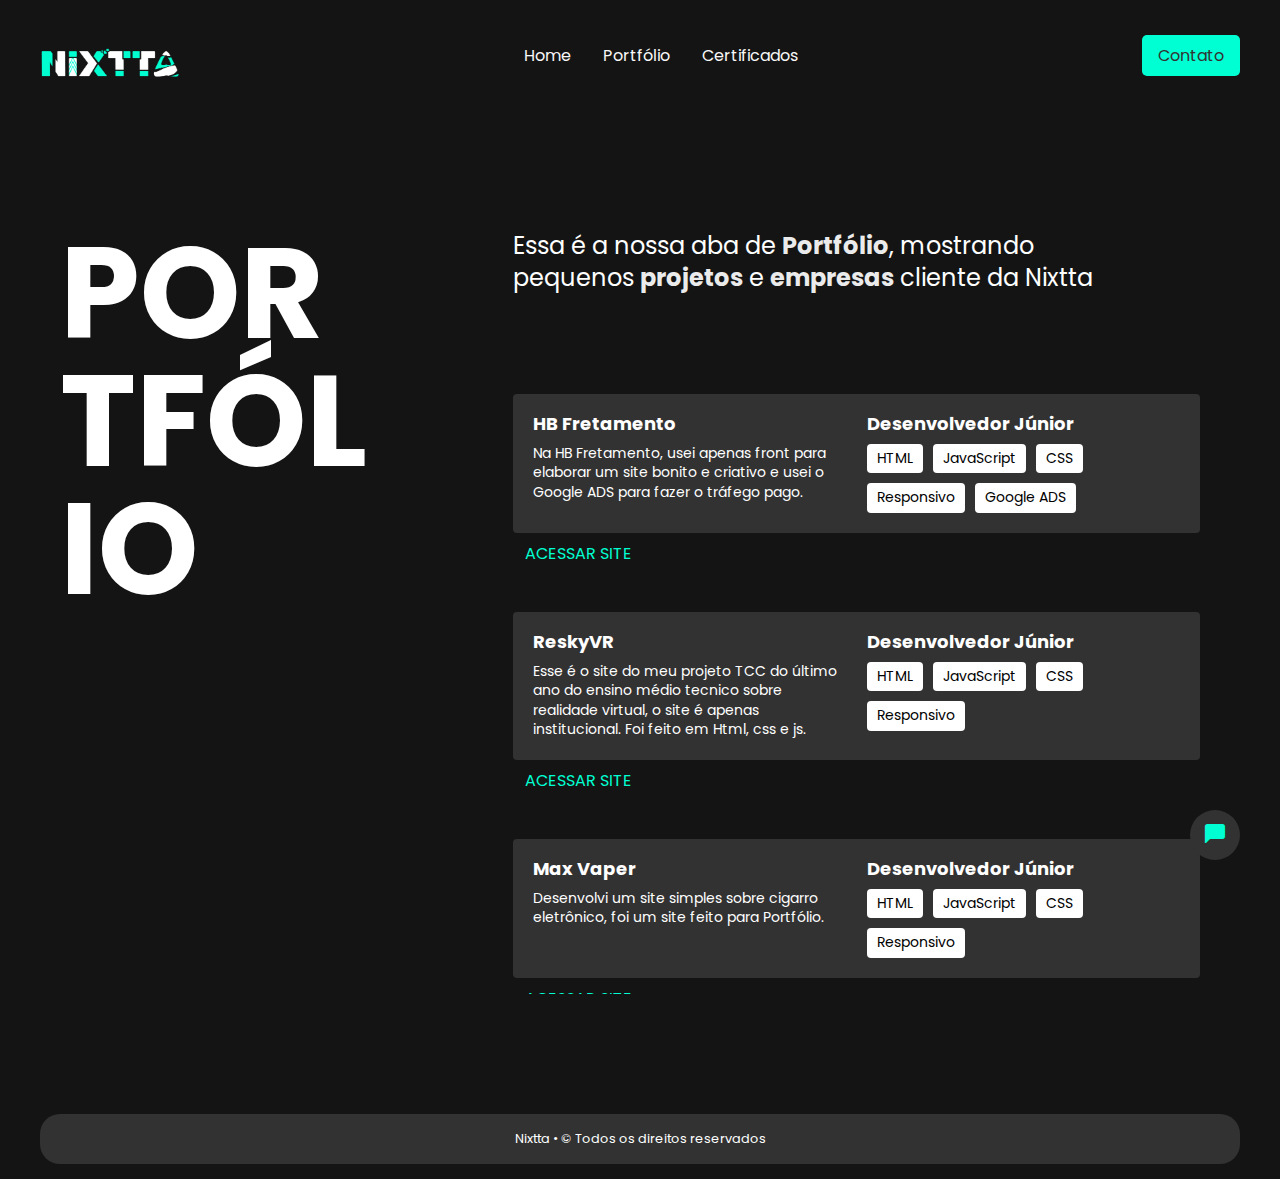
<file: pages/portofio.html>
<!DOCTYPE html>
<html lang="pt-BR">
<head>
    <meta charset="UTF-8">
    <meta name="viewport" content="width=device-width, initial-scale=1.0">
    <title>Nixtta | Portfólio</title>
    <meta name="theme-color" content="#00ffd2">
    <meta name="keywords"
        content="nixtta, nixtta design, nixttaagency, nixtta agency, desenvolvimento, programação, html, css, js, design, designer, agencia, agency">
    <meta property="og:image" content="https://nixtta.com/assets/image/Nixtta.png">
    <meta property="og:locale" content="pt-BR">
    <meta property="og:image:type" content="image/png">
    <meta property="og:image:width" content="120">
    <meta property="og:image:height" content="120">
    <meta property="og:site_name" content="">
    <meta property="og:title" content="Website - Nixtta">
    <meta name="og:description"
        content="Seja bem-vindo(a) a Nixtta, aqui você encontra o nosso portfólio. Visite agora nosso website!">
    <meta property="og:type" content="website">
    <meta property="og:url" content="https://nixtta.com/">
    <link rel="stylesheet" href="assets/css/style.css">
    <link rel="stylesheet" href="../assets/css/navbar.css">
    <link rel="shortcut icon" href="../assets/image/favicon.png" type="image/x-icon">
    <link rel="stylesheet" href="https://cdn.jsdelivr.net/npm/bootstrap-icons@1.11.1/font/bootstrap-icons.css">
    <link rel="stylesheet" href="https://cdnjs.cloudflare.com/ajax/libs/font-awesome/6.4.2/css/all.min.css" integrity="sha512-z3gLpd7yknf1YoNbCzqRKc4qyor8gaKU1qmn+CShxbuBusANI9QpRohGBreCFkKxLhei6S9CQXFEbbKuqLg0DA==" crossorigin="anonymous" referrerpolicy="no-referrer" />
</head>
<body>
    <br>
    <header>
        <div class="navbar">
            <div class="logo"><a href="../index.html"><img src="../assets/image/png.png" alt="Logo"></a></div>
            <ul class="links">
                <li><a href="../index.html">Home</a></li>
                <li><a href="#">Portfólio</a></li>
                <li><a href="certificados.html">Certificados</a></li>
            </ul>
            <a href="https://wa.me/5511937350748" class="action_btn">Contato</a>
            <div class="toggle_btn">
                <i class="fa-solid fa-bars"></i>
            </div>
        </div>
        <div class="dropdown_menu">
            <li><a href="../index.html">Home</a></li>
            <li><a href="#">Portfólio</a></li>
            <li><a href="certificados.html">Certificados</a></li>
            <li><a href="https://wa.me/5511937350748" class="action_btn">Contato</a></li>
        </div>
    </header>
    <br>
    <section class="container2 experiencia" id="experiencia" aria-label="Portfólio">
        <h2 class="subtitulo">Portfólio</h2>
        <div>
          <p class="experiencia-texto">Essa é a nossa aba de <strong>Portfólio</strong>, mostrando pequenos <strong>projetos</strong> e <strong>empresas</strong> cliente da Nixtta</p>
    
          <ul class="lista-empresa">

            <li class="item-lista-empresa">
              <div class="empresa">
                <h3 class="empresa-titulo">HB Fretamento</h3>
                <span class="empresa-titulo">Desenvolvedor Júnior</span>
                <p class="empresa-texto">Na HB Fretamento, usei apenas front para elaborar um site bonito e criativo e usei o Google ADS para fazer o tráfego pago.</p>
                <ul class="empresa-habilidades">
                    <li>HTML</li>
                    <li>JavaScript</li>
                    <li>CSS</li>
                    <li>Responsivo</li>
                    <li>Google ADS</li>
                </ul>
              </div>
              <a class="link-empresa" href="https://hbfretamento.com.br/" target="_blank">Acessar Site</a>
            </li>

            <li class="item-lista-empresa">
              <div class="empresa">
                <h3 class="empresa-titulo">ReskyVR</h3>
                <span class="empresa-titulo">Desenvolvedor Júnior</span>
                <p class="empresa-texto">Esse é o site do meu projeto TCC do último ano do ensino médio tecnico sobre realidade virtual, o site é apenas institucional. Foi feito em Html, css e js.</p>
                <ul class="empresa-habilidades">
                  <li>HTML</li>
                  <li>JavaScript</li>
                  <li>CSS</li>
                  <li>Responsivo</li>
                </ul>
              </div>
              <a class="link-empresa" href="https://reskyvr.vercel.app/" target="_blank">Acessar Site</a>
            </li>

            <li class="item-lista-empresa">
              <div class="empresa">
                <h3 class="empresa-titulo">Max Vaper</h3>
                <span class="empresa-titulo">Desenvolvedor Júnior</span>
                <p class="empresa-texto">Desenvolvi um site simples sobre cigarro eletrônico, foi um site feito para Portfólio.</p>
                <ul class="empresa-habilidades">
                    <li>HTML</li>
                    <li>JavaScript</li>
                    <li>CSS</li>
                    <li>Responsivo</li>
                </ul>
              </div>
              <a class="link-empresa" href="https://maxvaper.vercel.app/" target="_blank">Acessar Site</a>
            </li>
          </ul>
          
        </div>
      </section>
      <div class="window">
        <button id="toggleButton" class="btn-sup">
          <i id="icon1" class="bi bi-chat-left-fill"></i>
          <i id="icon2" class="bi bi-x-lg" style="display: none;"></i>
        </button>
        <div id="aba" class="aba">
          <h2>Olá<span>!</span> Como podemos te ajudar<span>?</span></h2>
        <div class="global-content">
            <div class="content-sup">
                <a href="https://wa.me/5511937350748" target="_blank">
                    <h3>Contato via WhatsApp</h3>
                    <p>Normalmente respondemos em até 10 min.</p>
                    <i class="bi bi-whatsapp"></i>
                </a>
            </div>
            <div class="content-sup">
                <a href="https://www.instagram.com/bettarello_comercial/" target="_blank">
                    <h3>Nosso Instagram</h3>
                    <p>Venha nos conhecer mais de perto.</p>
                    <i class="bi bi-instagram"></i>
                </a>
            </div>
            <div class="content-sup">
                <a href="https://discord.gg/Ur2ttFuNaM" target="_blank">
                    <h3>A melhor loja para o seu projeto</h3>
                    <img src="../assets/image/sup-img.svg" alt="">
                </a>
            </div>
        </div>
          <p>Caso necessite de assistência, sinta-se à vontade para interagir com uma das opções disponíveis acima. Estamos à sua disposição.</p>
        </div>
      </div>
    <div class="copyright">
        Nixtta • © Todos os direitos reservados
    </div>
    <script src="../assets/js/window.js"></script>
    <script src="../assets/js/navbar.js"></script>
</body>
</html>
</file>
<file: pages/assets/css/style.css>
@import url('https://fonts.googleapis.com/css2?family=Poppins:wght@300;400;500;600;700;800&display=swap');


ul {
  margin: 0px;
  padding: 0px;
  list-style: none;
}

img {
  max-width: 100%;
  display: block;
}

.container {
  max-width: 1200px;
  padding: 40px 20px;
  margin: 0 auto;
  display: grid;
  grid-template-columns: 2fr 1fr;
  gap: 100px;
}

.container2 {
  max-width: 1200px;
  padding: 120px 20px;
  margin: 0 auto;
  display: grid;
  grid-template-columns: 1fr 2fr;
  gap: 100px;
}

.subtitulo {
  font-size: 8rem;
  line-height: 1;
  text-transform: uppercase;
  word-break: break-all;
  max-width: 4ch;
}

@media (max-width: 800px) {
  .container2 {
    grid-template-columns: 1fr;
    padding: 60px 20px;
    gap: 40px;
  }

  .subtitulo {
    font-size: 3rem;
    text-transform: capitalize;
    max-width: initial;
  }
}

* {
  padding: 0;
  margin: 0;
  outline: none;
  border: none;
  box-sizing: border-box;
}

*::selection {
  color: #323232;
  background-color: #00ffd2;
}

html {
  scroll-behavior: smooth;
}

::-webkit-scrollbar {
  width: 10px;
}

::-webkit-scrollbar-track {
  background: #ffffff;
}

::-webkit-scrollbar-thumb {
  background: #00ffd2;
}

::-webkit-scrollbar-thumb:hover {
  background: #323232;
}

img {
  width: 100%;
  display: flex;
}

a {
  text-decoration: none;
}

body {
  font-family: 'Poppins', sans-serif;
  background-color: #141414;
}

.experiencia .subtitulo {
  color: #ffffff;
}

.experiencia-texto {
  font-size: 1.5rem;
  line-height: 1.33;
  max-width: 41ch;
  margin-bottom: 60px;
  color: #ffffff;
}

.experiencia-texto strong {
  color: #ebebeb;
}

.empresa {
  display: grid;
  grid-template-columns: 1fr 1fr;
  gap: 10px 20px;
  padding: 20px;
  margin-bottom: 4px;
  background: #323232;
  border-radius: 4px;
  position: relative;
}

.link-empresa {
  display: inline-block;
  text-decoration: none;
  text-transform: uppercase;
  color: #00ffd2;
  padding: 4px 12px;
}

.link-empresa::after {
  content: "";
  display: block;
  width: 0;
  height: 2px;
  background: #00ffd2;
  transition: 0.3s;
}

.link-empresa:hover::after {
  width: 100%;
}

.lista-empresa {
  padding-right: 20px;
  overflow-y: auto;
  max-height: 640px;
}

.item-lista-empresa {
  margin-top: 40px;
}

.empresa-titulo {
  font-size: 1.125rem;
  line-height: 1.1;
  font-weight: bold;
  color: #ffffff;
}

.empresa-texto {
  font-size: 0.875rem;
  line-height: 1.4;
  color: #ffffff;
}

.empresa-habilidades {
  display: flex;
  flex-wrap: wrap;
  gap: 10px;
  align-content: start;
}

.empresa-habilidades li {
  font-size: 0.875rem;
  line-height: 1.4;
  border-radius: 4px;
  background: #fff;
  padding: 5px 10px;
}

.copyright {
  max-width: 1200px;
  margin: auto;
  padding: 1rem;
  color: #fff;
  font-size: 0.8rem;
  text-align: center;
  background-color: #323232;
  border-radius: 20px;
  margin-bottom: 15px;
}

.whatsapp-button {
  position: fixed;
  bottom: 120px;
  right: 40px;
  border-radius: 50%;
  width: 50px;
  height: 50px;
  transition: scale 0.3s;
}

.whatsapp-button a i {
  font-size: 50px;
  color: #00ffd2;
  transition: 0.3s;
}

.whatsapp-button a i:hover {
  color: #ffffff;
}

.whatsapp-button:hover {
  scale: 0.9;
}

.instagram-button {
  position: fixed;
  bottom: 40px;
  right: 40px;
  border-radius: 50%;
  width: 50px;
  height: 50px;
  transition: scale 0.3s;
}

.instagram-button a i {
  font-size: 50px;
  color: #00ffd2;
  transition: 0.3s;
}

.instagram-button a i:hover {
  color: #ffffff;
}

.instagram-button:hover {
  scale: 0.9;
}

@media (max-width: 800px) {
  .experiencia .subtitulo {
    color: #ffffff;
  }

  .experiencia-texto {
    font-size: 1.25rem;
  }

  .copyright {
    max-width: 500px;
  }
}

@media (max-width: 400px) {
  .empresa {
    grid-template-columns: 1fr;
  }
}

@media (width < 600px) {

  .whatsapp-button {
    position: fixed;
    bottom: 80px;
    right: 15px;
    border-radius: 50%;
    width: 50px;
    height: 60px;
  }

  .whatsapp-button a i {
    font-size: 40px;
    color: #00ffd2;
    transition: 0.3s;
  }

  .instagram-button {
    position: fixed;
    bottom: 15px;
    right: 15px;
    border-radius: 50%;
    width: 50px;
    height: 60px;
  }

  .instagram-button a i {
    font-size: 40px;
    color: #00ffd2;
    transition: 0.3s;
  }
}

.formacao {
  background: #141414;
  color: #fff;
}

.formacao .subtitulo {
  color: #ffffff;
}

.formacao-texto {
  font-size: 1.5rem;
  line-height: 1.33;
  max-width: 44ch;
  margin-bottom: 60px;
  color: #ffffff;
}

.formacao-texto strong {
  color: #fff;
}

.curso-lista {
  flex-wrap: wrap;
  gap: 20px;
  margin-bottom: 60px;
  margin-bottom: 20px;
}

.curso {
  flex: 1;
  background: #323232;
  padding: 20px;
  border-radius: 4px;
  display: flex;
  flex-direction: column;
}

.curso-tipo {
  font-size: .75rem;
  text-transform: uppercase;
  color: #ffffff;
  margin-bottom: 10px;
}

.curso-nome {
  flex: 1;
  font-size: 1.5rem;
  line-height: 1.4;
  position: relative;
}

.curso-nome::before {
  content: "";
  display: block;
  width: 4px;
  height: 20px;
  background: #00ffd2;
  position: absolute;
  left: -24px;
}

.curso-tempo {
  font-size: .75rem;
  color: #a3a3a3;
  margin-bottom: 40px;
}

.certificado {
  display: flex;
  justify-content: space-between;
  align-items: center;
  flex-wrap: wrap;
  gap: 8px 0px;
}

.curso-instituicao {
  font-size: .75rem;
  color: #a3a3a3;
}

.certificado a {
  font-size: .75rem;
  text-decoration: none;
  text-transform: uppercase;
  color: #e4e4e4;
}

.certificado a:hover {
  color: Certificados;
}

.formacao-academica {
  margin-bottom: 60px;
}

.formacao-extra h3 {
  font-size: .875rem;
  line-height: 1.4;
  color: #8f8f8f;
  text-transform: uppercase;
  margin-bottom: 30px;
  position: relative;
}

.formacao-extra h3::before {
  content: "";
  display: block;
  width: 24px;
  height: 24px;
  position: absolute;
  left: -36px;
  top: -4px;
}

.formacao-academica h3::before {
  background: url("../img/cursos.svg") no-repeat center center;
}

.idiomas h3::before {
  background: url("../img/idiomas.svg") no-repeat center center;
}

.formacao-extra li {
  font-size: 1.125rem;
  line-height: 1.1;
  margin-bottom: 20px;
}

.formacao-extra span {
  color: #8f8f8f;
}

.dot {
  cursor: pointer;
  height: 15px;
  width: 15px;
  margin: 0 2px;
  background-color: #717171;
  border-radius: 50%;
  display: inline-block;
  transition: background-color 0.3s ease;
}

.active,
.dot:hover {
  background-color: #bbb;
}

@media (max-width: 800px) {
  .formacao .subtitulo {
    color: #fff;
  }

  .formacao-texto {
    font-size: 1.25rem;
  }

  .formacao-extra h3::before {
    position: initial;
    margin-bottom: 10px;
  }
}

.window {
  position: fixed;
  bottom: 110px;
  right: 40px;
  border-radius: 50%;
  transition: scale 0.3s;
}

.btn-sup {
  position: fixed;
  bottom: 40px;
  right: 40px;
  border-radius: 50%;
  width: 50px;
  height: 50px;
  font-size: 20px;
  color: #00ffd2;
  background-color: #323232;
  cursor: pointer;
  transition: all 0.3s;
}

.btn-sup:hover {
  color: #323232;
  background-color: #ffffff;
  scale: 0.9;
}

.aba {
  border: 2px solid #00ffd2;
  max-width: 500px;
  overflow-y: auto;
  max-height: 550px;
  padding: 25px;
  display: none;
  opacity: 0;
  transition: opacity 0.3s ease;
  border-radius: 5px;
  background-color: #141414;
}

.aba h2 {
  font-size: 30px;
  color: #ffffff;
  margin-top: 30px;
  margin-bottom: 20px;
}

.aba h2 span {
  color: #00ffd2;
}

.aba p {
  color: #666;
}

.global-content {
  margin-top: 50px;
  margin-bottom: 50px;
}

.content-sup {
  position: relative;
  cursor: pointer;
  border-radius: 5px;
  background-color: #323232;
  margin: 15px;
  padding: 15px;
}

.content-sup img {
  border-radius: 5px;
}

.content-sup i {
  position: absolute;
  top: 22px;
  right: 20px;
  font-size: 30px;
  color: #00ffd2;
}

.content-sup h3 {
  font-size: 17px;
  color: #ffffff;
  margin-bottom: 10px;
}

.content-sup h3 span {
  color: #00ffd2;
}

.content-sup p {
  color: #cecece;
  font-size: 13px;
}

@media (width < 900px) {

  .window {
    right: 15px;
    bottom: 80px;
  }

  .btn-sup {
    bottom: 15px;
    right: 15px;
  }

  .aba {
    max-width: 400px;
  }

  .content-sup i {
    top: 8px;
    right: 10px;
    font-size: 25px;
  }
}

@media (width < 600px) {

  .aba {
    max-width: 300px;
    max-height: 400px;
  }

  .content-sup {
    margin: 0;
    margin-bottom: 15px;
  }

  .aba h2 {
    font-size: 20px;
    color: #ffffff;
    margin-top: 30px;
    margin-bottom: 20px;
  }

  .content-sup i {
    display: none;
  }
}
</file>
<file: assets/css/navbar.css>
* {
    margin: 0;
    padding: 0;
    box-sizing: border-box;
}

/* NAVBAR */

li {
    list-style: none;
}

a {
    text-decoration: none;
    color: #f8f8f8;
    font-size: 1rem;
    transition: all 0.3s ease;
}

a:hover {
    color: #00ffd2;
}

header {
    position: relative;
    padding: 0 2rem;
}

.navbar {
    width: 100%;
    height: 60px;
    max-width: 1200px;
    margin: 0 auto;
    display: flex;
    align-items: center;
    justify-content: space-between;
}

.logo a img {
    margin-top: 15px;
    width: 140px;
}

.navbar .links {
    display: flex;
    gap: 2rem;
}

.navbar .toggle_btn {
    color: #f8f8f8;
    font-size: 1.5rem;
    cursor: pointer;
    display: none;
}

.action_btn {
        padding: 0.5rem 1rem;
        font-size: 1rem;
        color: #323232;
        background-color: #00ffd2;
        border-radius: 5px;
        cursor: pointer;
        transition: all 0.3s ease;
}

.action_btn:hover {
    color: #00ffd2;
    background-color: #323232;
}

.action_btn:active {
    scale: 0.95;
}

.dropdown_menu {
    position: absolute;
    right: 2rem;
    top: 70px;
    width: 300px;
    height: 0px;
    background-color: rgba(24, 24, 24, 0.897);
    border-radius: 8px;
    overflow: hidden;
    transition: height 0.2s cubic-bezier(0.175, 0.885, 0.32, 1.275);
}

.dropdown_menu.open {
    height: 215px;
}

.dropdown_menu li {
    padding: 0.7rem;
    display: flex;
    align-items: center;
    justify-content: center;
}

.dropdown_menu .action_btn {
    width: 100%;
    display: flex;
    justify-content: center;
}

@media (max-width: 992px) {

    .navbar .links,
    .navbar .action_btn {
        display: none;
    }

    .navbar .toggle_btn {
        display: block;
    }

    .dropdown_menu {
        display: block;
    }
}

@media (max-width: 576px) {
    .dropdown_menu {
        left: 2rem;
        width: unset;
    }
}
</file>
